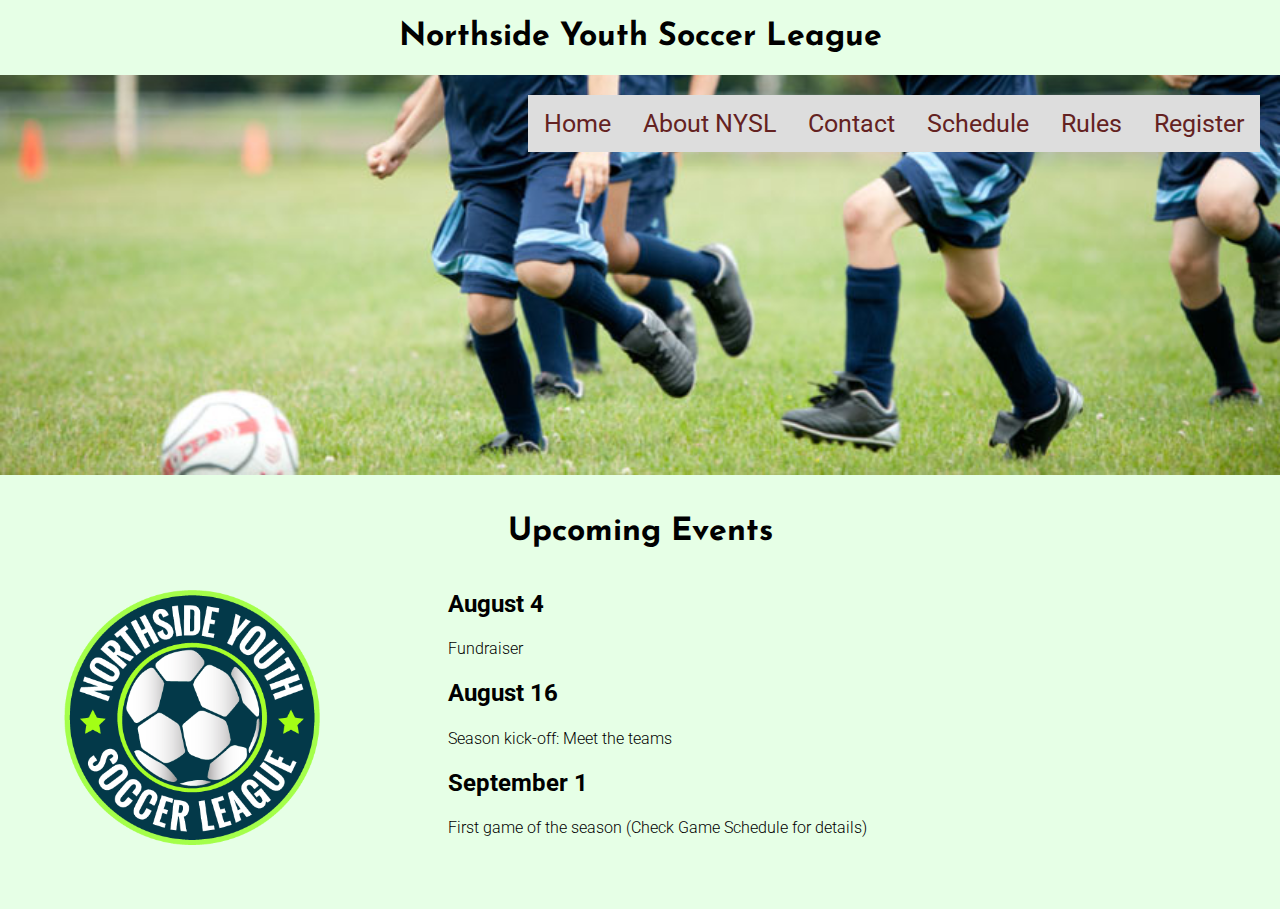
<file: index.html>
<!DOCTYPE html>
<html lang="en">

    <head>
        <meta charset="UTF-8">
        <meta name="viewport" content="width=device-width, initial-scale=1.0">
        <title>Northside Youth Soccer League</title>
        <link rel="stylesheet" href="nysl.css">
        <link href="https://fonts.googleapis.com/css2?family=Roboto:ital,wght@0,300;0,700;1,100&display=swap"
            rel="stylesheet">
        <link rel="stylesheet" href="https://use.fontawesome.com/releases/v5.6.3/css/all.css"
            integrity="sha384-UHRtZLI+pbxtHCWp1t77Bi1L4ZtiqrqD80Kn4Z8NTSRyMA2Fd33n5dQ8lWUE00s/" crossorigin="anonymous">
        <link rel="preconnect" href="https://fonts.gstatic.com">
        <link rel="icon" href="img/ball.png" type="ico" sizes="16x16">
        <link href="https://fonts.googleapis.com/css2?family=Josefin+Sans&display=swap" rel="stylesheet">
    </head>

    <body>

        <h1 id="title"><i class="fas fa-futbol"></i> Northside Youth Soccer League <i class="fas fa-futbol"></i>
        </h1>
        <div class="bg-img">
            <div class="container">
                <div class="topnav">
                    <a href="#">Home</a>
                    <a href="about.html">About NYSL</a>
                    <a href="contact.html">Contact</a>
                    <a href="game_info.html">Schedule</a>
                    <a href="rules.html">Rules</a>
                    <a href="register.html">Register</a>
                </div>
            </div>
        </div>


        <h1 class="main_title">Upcoming Events</h1>

        <div>
            <div>
                <img class="image_left" src="img/nysl_logo.png" alt="NYSL_logo">
            </div>

            <div class="events">
                <div class="august">
                    <h2>August 4</h2>
                    <h4>Fundraiser</h4>
                    <h2>August 16</h2>
                    <h4>Season kick-off: Meet the teams</h4>
                </div>

                <div class="september">
                    <h2>September 1</h2>
                    <h4>First game of the season (Check Game Schedule for details)</h4>
                </div>
            </div>
        </div>

    </body>

</html>
</file>
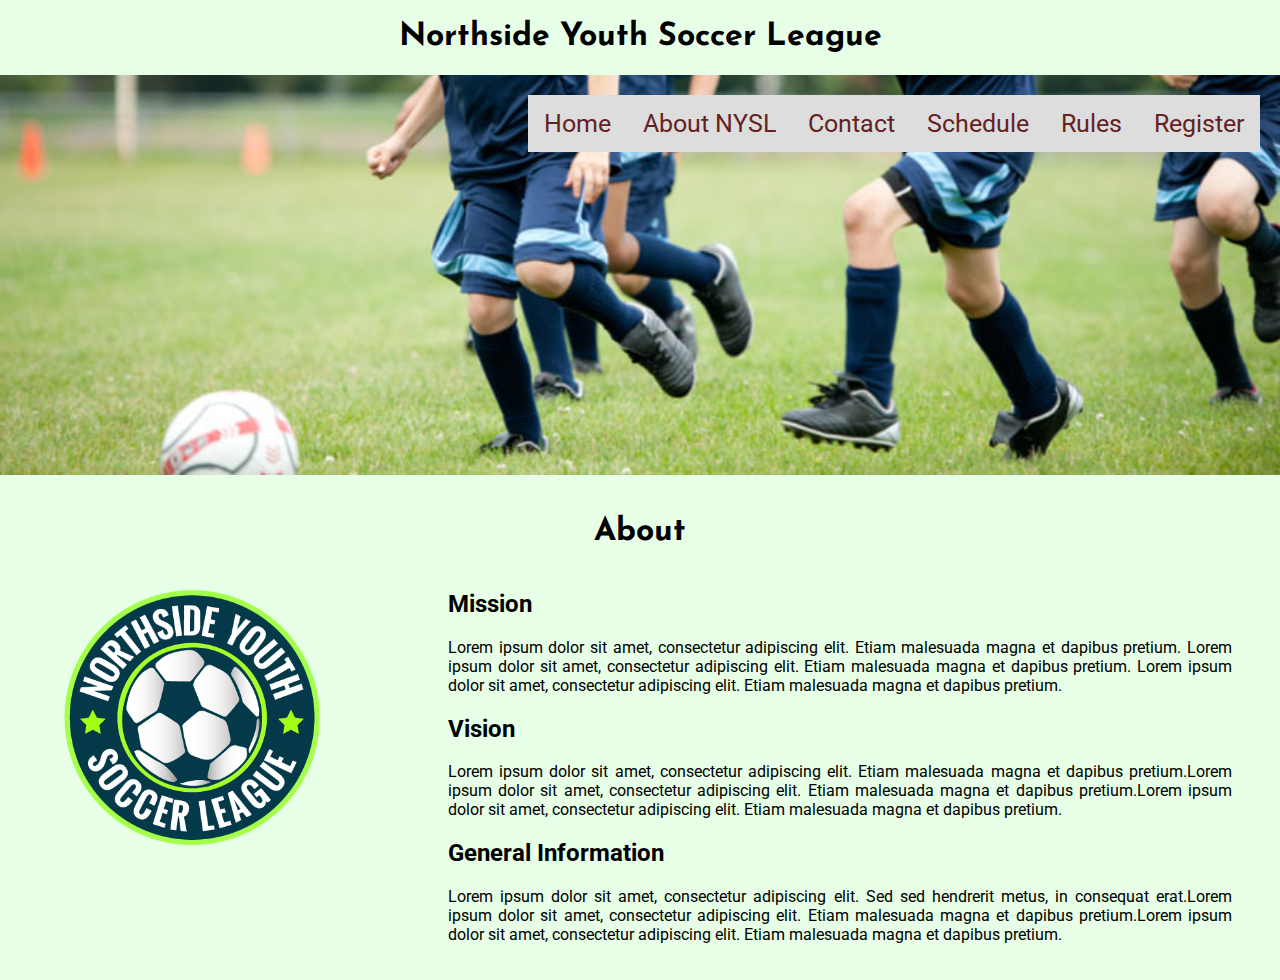
<file: about.html>
<!DOCTYPE html>
<html lang="en">

    <head>
        <meta charset="UTF-8">
        <meta name="viewport" content="width=device-width, initial-scale=1.0">
        <title>Northside Youth Soccer League</title>
        <link rel="stylesheet" href="nysl.css">
        <link href="https://fonts.googleapis.com/css2?family=Roboto:ital,wght@0,300;0,700;1,100&display=swap"
            rel="stylesheet">
        <link rel="stylesheet" href="https://use.fontawesome.com/releases/v5.6.3/css/all.css"
            integrity="sha384-UHRtZLI+pbxtHCWp1t77Bi1L4ZtiqrqD80Kn4Z8NTSRyMA2Fd33n5dQ8lWUE00s/" crossorigin="anonymous">
        <link rel="preconnect" href="https://fonts.gstatic.com">
        <link rel="icon" href="img/ball.png" type="ico" sizes="16x16">
        <link href="https://fonts.googleapis.com/css2?family=Josefin+Sans&display=swap" rel="stylesheet">
    </head>

    <body>

        <h1 id="title"><i class="fas fa-futbol"></i> Northside Youth Soccer League <i class="fas fa-futbol"></i>
        </h1>
        <div class="bg-img">
            <div class="container">
                <div class="topnav">
                    <a href="index.html">Home</a>
                    <a href="#">About NYSL</a>
                    <a href="contact.html">Contact</a>
                    <a href="game_info.html">Schedule</a>
                    <a href="rules.html">Rules</a>
                    <a href="register.html">Register</a>
                </div>
            </div>
        </div>


        <h1 class="main_title">About</h1>


        <div>
            <div>
                <img class="image_left" src="img/nysl_logo.png" alt="NYSL_logo">
            </div>

            <div class="events">
                <h2>Mission</h2>
                <p>Lorem ipsum dolor sit amet, consectetur adipiscing elit. Etiam malesuada magna et dapibus
                    pretium.
                    Lorem ipsum dolor sit amet, consectetur adipiscing elit. Etiam malesuada magna et dapibus
                    pretium.
                    Lorem ipsum dolor sit amet, consectetur adipiscing elit. Etiam malesuada magna et dapibus
                    pretium.</p>
                <h2>Vision</h2>
                <p>Lorem ipsum dolor sit amet, consectetur adipiscing elit. Etiam malesuada magna et dapibus
                    pretium.Lorem ipsum dolor sit amet, consectetur adipiscing elit. Etiam malesuada magna et dapibus
                    pretium.Lorem ipsum dolor sit amet, consectetur adipiscing elit. Etiam malesuada magna et dapibus
                    pretium.</p>
                <h2>General Information</h2>
                <p>Lorem ipsum dolor sit amet, consectetur adipiscing elit. Sed sed hendrerit metus, in consequat
                    erat.Lorem ipsum dolor sit amet, consectetur adipiscing elit. Etiam malesuada magna et dapibus
                    pretium.Lorem ipsum dolor sit amet, consectetur adipiscing elit. Etiam malesuada magna et dapibus
                    pretium.
                </p>
            </div>
        </div>
    </body>

</html>
</file>
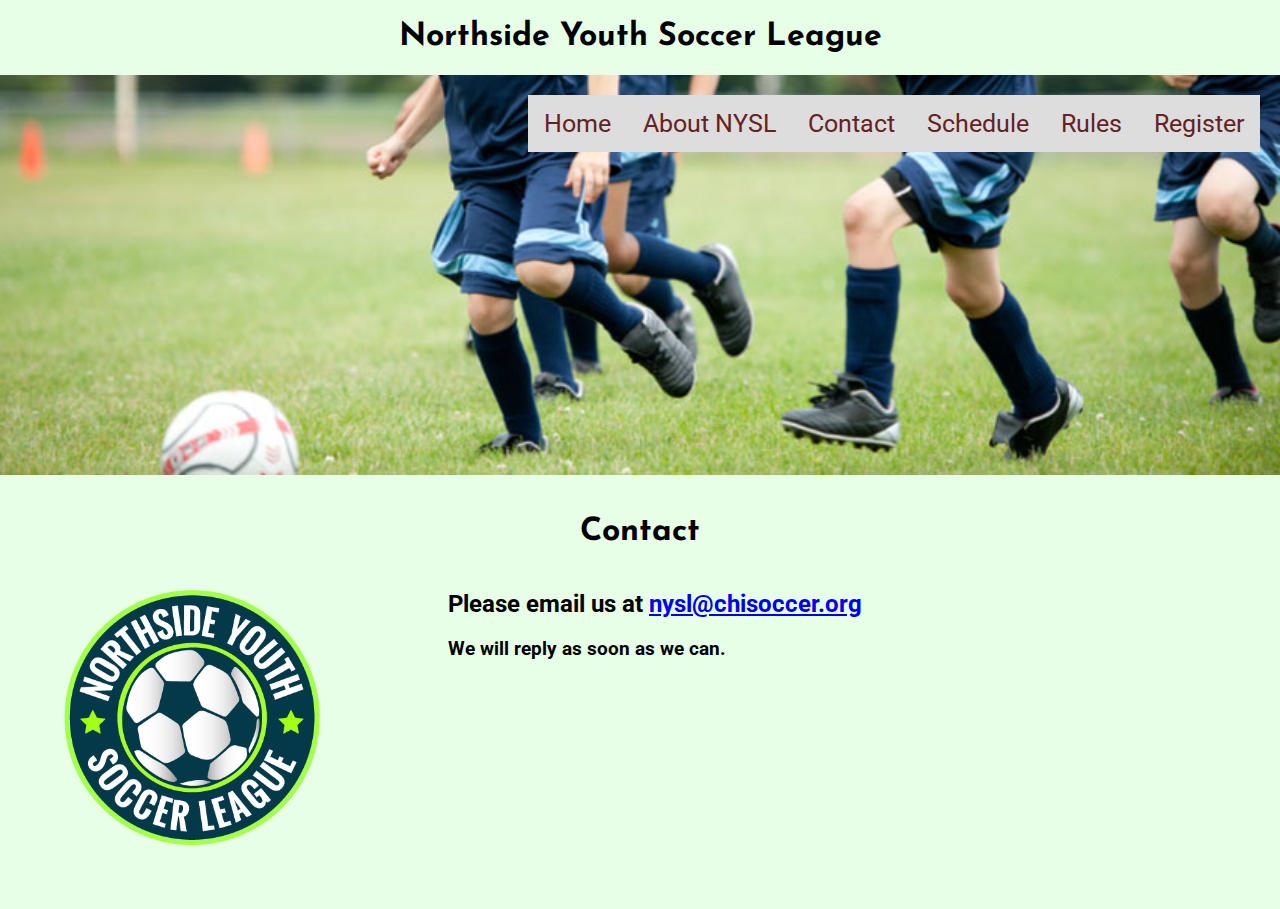
<file: contact.html>
<!DOCTYPE html>
<html lang="en">

    <head>
        <meta charset="UTF-8">
        <meta name="viewport" content="width=device-width, initial-scale=1.0">
        <title>Northside Youth Soccer League</title>
        <link rel="stylesheet" href="nysl.css">
        <link href="https://fonts.googleapis.com/css2?family=Roboto:ital,wght@0,300;0,700;1,100&display=swap"
            rel="stylesheet">
        <link rel="stylesheet" href="https://use.fontawesome.com/releases/v5.6.3/css/all.css"
            integrity="sha384-UHRtZLI+pbxtHCWp1t77Bi1L4ZtiqrqD80Kn4Z8NTSRyMA2Fd33n5dQ8lWUE00s/" crossorigin="anonymous">
        <link rel="preconnect" href="https://fonts.gstatic.com">
        <link rel="icon" href="img/ball.png" type="ico" sizes="16x16">
        <link href="https://fonts.googleapis.com/css2?family=Josefin+Sans&display=swap" rel="stylesheet">
    </head>

    <body>

        <h1 id="title"><i class="fas fa-futbol"></i> Northside Youth Soccer League <i class="fas fa-futbol"></i>
        </h1>
        <div class="bg-img">
            <div class="container">
                <div class="topnav">
                    <a href="index.html">Home</a>
                    <a href="about.html">About NYSL</a>
                    <a href="#">Contact</a>
                    <a href="game_info.html">Schedule</a>
                    <a href="rules.html">Rules</a>
                    <a href="register.html">Register</a>
                </div>
            </div>
        </div>

        <h1 class="main_title">Contact</h1>

        <div>
            <img class="image_left" src="img/nysl_logo.png" alt="NYSL_logo">
        </div>

        <div class="events">
            <h2>Please email us at <a href="mailto:nysl@chisoccer.org">nysl@chisoccer.org</a></h2>
            <h3>We will reply as soon as we can.</h3>

        </div>

        </div>
    </body>

</html>
</file>
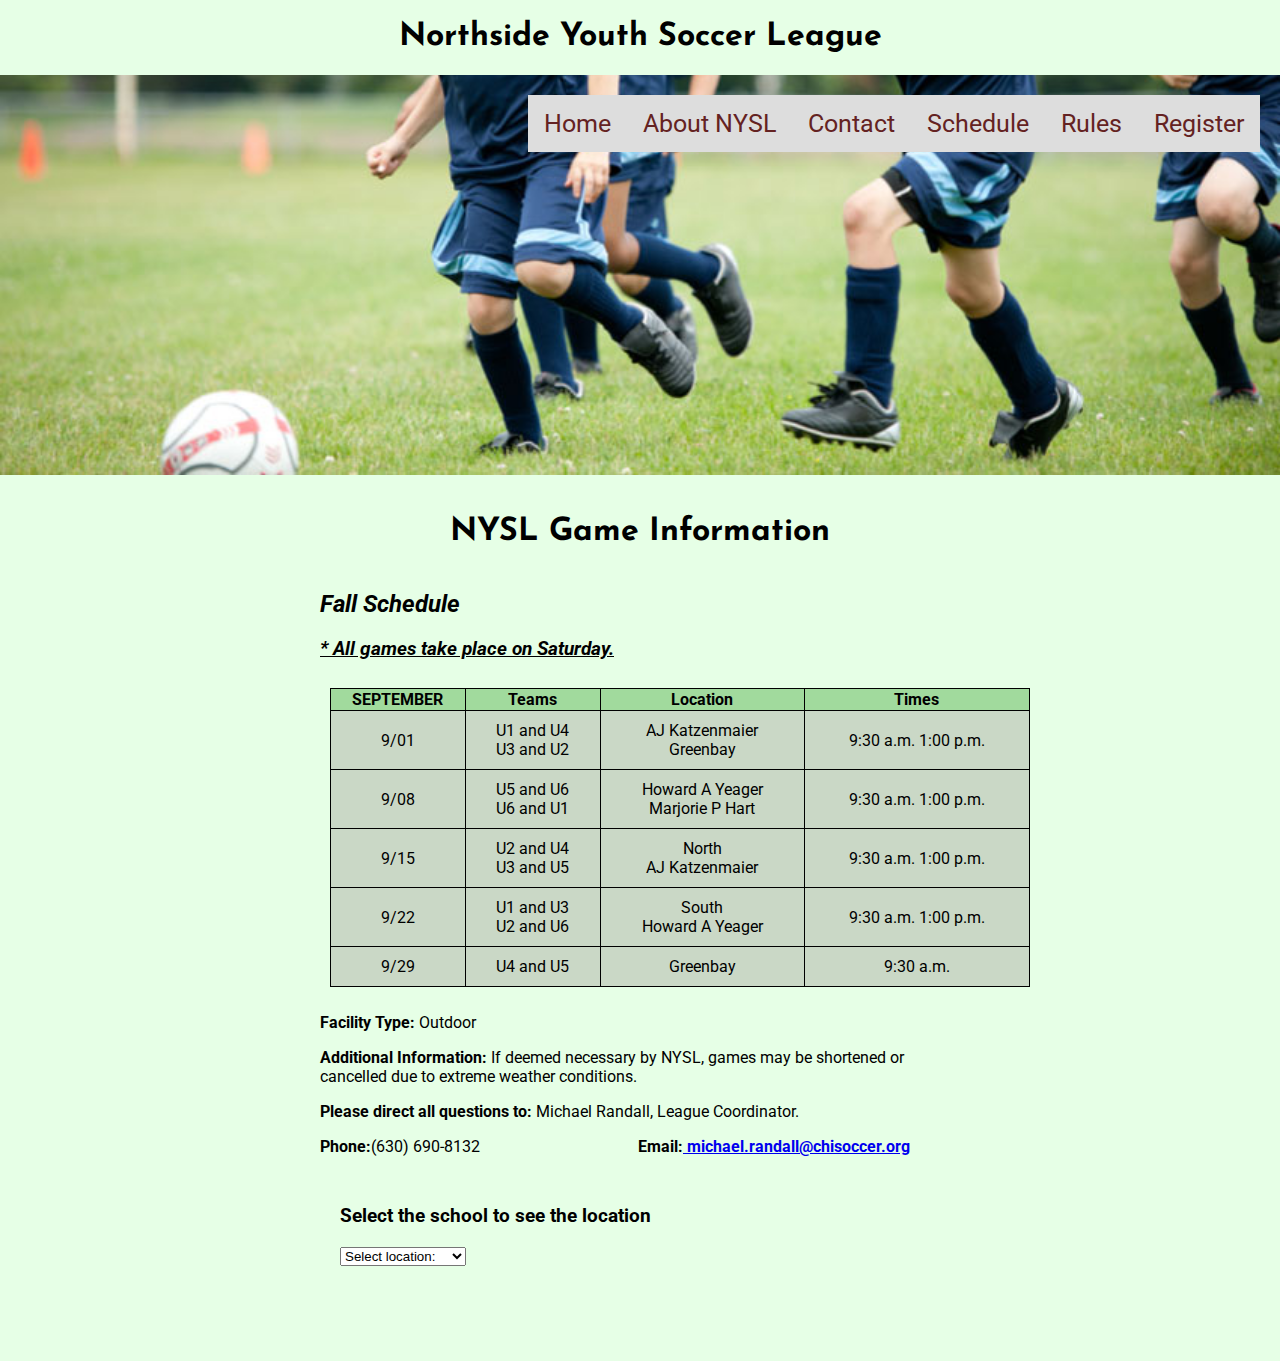
<file: game_info.html>
<!DOCTYPE html>
<html lang="en">

    <head>
        <meta charset="UTF-8">
        <meta name="viewport" content="width=device-width, initial-scale=1.0">
        <title>Northside Youth Soccer League</title>
        <link rel="stylesheet" href="nysl.css">
        <link href="https://fonts.googleapis.com/css2?family=Roboto:ital,wght@0,300;0,700;1,100&display=swap"
            rel="stylesheet">
        <link rel="stylesheet" href="https://use.fontawesome.com/releases/v5.6.3/css/all.css"
            integrity="sha384-UHRtZLI+pbxtHCWp1t77Bi1L4ZtiqrqD80Kn4Z8NTSRyMA2Fd33n5dQ8lWUE00s/" crossorigin="anonymous">
        <link rel="preconnect" href="https://fonts.gstatic.com">
        <link rel="icon" href="img/ball.png" type="ico" sizes="16x16">
        <link href="https://fonts.googleapis.com/css2?family=Josefin+Sans&display=swap" rel="stylesheet">

        <!-- SCRIPT -->

        <script type="text/javascript">
            var maps = [
                ['AJ Katzenmaier',
                    'https://www.google.com/maps/embed?pb=!1m18!1m12!1m3!1d2949.781070817101!2d-87.86499018455577!3d42.32586807918913!2m3!1f0!2f0!3f0!3m2!1i1024!2i768!4f13.1!3m3!1m2!1s0x880f932fbc6ba7cd%3A0xcf2bbe275c6da815!2sKatzenmaier%20School!5e0!3m2!1ses-419!2scl!4v1608248264684!5m2!1ses-419!2scl'
                ],
                ['Greenbay',
                    'https://www.google.com/maps/embed?pb=!1m18!1m12!1m3!1d2969.0229816865967!2d-87.64002218456883!3d41.913864679219316!2m3!1f0!2f0!3f0!3m2!1i1024!2i768!4f13.1!3m3!1m2!1s0x880fd3407260c45b%3A0xb351205fae50c6f3!2sGreenbay%20Elementary!5e0!3m2!1ses-419!2scl!4v1608248715394!5m2!1ses-419!2scl'
                ],
                ['Howard A Yeager',
                    'https://www.google.com/maps/embed?pb=!1m18!1m12!1m3!1d2968.585850578735!2d-87.66511018456853!3d41.92326097921862!2m3!1f0!2f0!3f0!3m2!1i1024!2i768!4f13.1!3m3!1m2!1s0x880fd2e37f852467%3A0xb6cb22b2f0358874!2sHoward%20A%20Yeager%20Elementary!5e0!3m2!1ses-419!2scl!4v1608248940666!5m2!1ses-419!2scl'
                ],
                ['Marjorie P Hart',
                    'https://www.google.com/maps/embed?pb=!1m18!1m12!1m3!1d2968.2898393489745!2d-87.6481613845683!3d41.9296228792181!2m3!1f0!2f0!3f0!3m2!1i1024!2i768!4f13.1!3m3!1m2!1s0x880fd30f2637f9d7%3A0xdbff5d5dfcfcfa35!2sMarjorie%20P%20Hart%20Elementary!5e0!3m2!1ses-419!2scl!4v1608249040321!5m2!1ses-419!2scl'
                ],
                ['North',
                    'https://www.google.com/maps/embed?pb=!1m18!1m12!1m3!1d2949.925413695556!2d-87.85866038455586!3d42.32278957918945!2m3!1f0!2f0!3f0!3m2!1i1024!2i768!4f13.1!3m3!1m2!1s0x880f9397ee66b045%3A0x1bcfc64c67276b7!2sNorth%20Chicago%20School%20District!5e0!3m2!1ses-419!2scl!4v1608249410819!5m2!1ses-419!2scl'
                ],
                ['South',
                    'https://www.google.com/maps/embed?pb=!1m18!1m12!1m3!1d2970.946807886314!2d-87.65920478457012!3d41.8724908792226!2m3!1f0!2f0!3f0!3m2!1i1024!2i768!4f13.1!3m3!1m2!1s0x880e2ce1c0c3b4f7%3A0xc21d345b2db9d1b!2sChicago%20School%20Of%20Grappling!5e0!3m2!1ses-419!2scl!4v1608249453670!5m2!1ses-419!2scl'
                ],

            ];

            function doc(id) {
                return document.getElementById(id);
            }

            function showMap(n) {
                doc('citymap').innerHTML =
                    '<iframe width="425" height="350" frameborder="0" scrolling="no" marginheight="0" marginwidth="0" src="' +
                    maps[n][1] + '"></iframe>';
                doc('cityname').innerHTML = '<h2>' + maps[n][0] + '</h2>';
                document.title = maps[n][0];
            }
            window.onload = function () {
                doc('loc').onchange = function () {
                    this.blur();
                    var val = new Number(this.options[this.selectedIndex].value) || false;
                    if (val) {
                        showMap(val);
                    }
                }
            }

        </script>
        <!-- END SCRIPT -->

    </head>

    <body>

        <h1 id="title"><i class="fas fa-futbol"></i> Northside Youth Soccer League <i class="fas fa-futbol"></i>
        </h1>
        <div class="bg-img">
            <div class="container">
                <div class="topnav">
                    <a href="index.html">Home</a>
                    <a href="about.html">About NYSL</a>
                    <a href="contact.html">Contact</a>
                    <a href="#">Schedule</a>
                    <a href="rules.html">Rules</a>
                    <a href="register.html">Register</a>
                </div>
            </div>
        </div>

        <h1 class="main_title"> NYSL Game Information</h1>

        <div class="container_game_info">
            <h2 class="sub_game">Fall Schedule</h2>
            <h3 class="subtitle_game">* All games take place on Saturday.</h3>

            <!-- TABLE -->
            <div class="table_container">
                <table>
                    <tbody>
                        <tr>
                            <th>SEPTEMBER</th>
                            <th>Teams</th>
                            <th>Location</th>
                            <th>Times</th>
                        </tr>
                        <tr>
                            <td>9/01</td>
                            <td>U1 and U4 </br>
                                U3 and U2</td>
                            <td>AJ Katzenmaier </br>
                                Greenbay</td>
                            <td>9:30 a.m.
                                1:00 p.m.</td>
                        </tr>
                        <tr>
                            <td>9/08</td>
                            <td>U5 and U6</br>
                                U6 and U1</td>
                            <td>Howard A Yeager </br>
                                Marjorie P Hart</td>
                            <td>9:30 a.m.
                                1:00 p.m.</td>
                        </tr>
                        <tr>
                            <td>9/15</td>
                            <td>U2 and U4</br>
                                U3 and U5</td>
                            <td>North</br>
                                AJ Katzenmaier</td>
                            <td>9:30 a.m.
                                1:00 p.m.</td>
                        </tr>
                        <tr>
                            <td>9/22</td>
                            <td>U1 and U3 </br>
                                U2 and U6</td>
                            <td>South</br>
                                Howard A Yeager</td>
                            <td>9:30 a.m.
                                1:00 p.m.</td>
                        </tr>
                        <tr>
                            <td>9/29</td>
                            <td>U4 and U5</td>
                            <td>Greenbay</td>
                            <td>9:30 a.m.</td>
                        </tr>
                    </tbody>
                </table>
            </div>
            <!-- END TABLE -->

            <p><span> Facility Type:</span> Outdoor</p>

            <p><span> Additional Information:</span> If deemed necessary by NYSL, games may be shortened or cancelled
                due to
                extreme
                weather conditions.</p>
            <p><span>Please direct all questions to:</span> Michael Randall, League Coordinator.</p>

            <span>Phone:</span>(630) 690-8132

            <span class="email_info">
                <span>Email:</span><a href="mailto:michael.randall@chisoccer.org">
                    michael.randall@chisoccer.org</a></span>
        </div>


        <div class="container_map">
            <h3>Select the school to see the location</h3>

            <select id="loc">
                <option>Select location:</option>
                <option value="0">AJ Katzenmaier</option>
                <option value="1">Greenbay</option>
                <option value="2">Howard A Yeager</option>
                <option value="3">Marjorie P Hart</option>
                <option value="4">North</option>
                <option value="5">South</option>
            </select>
            <br /><br /><br />
            <div id="cityname"></div>
            <br /><br /><br />
            <div id="citymap"></div>
        </div>

    </body>

</html>
</file>
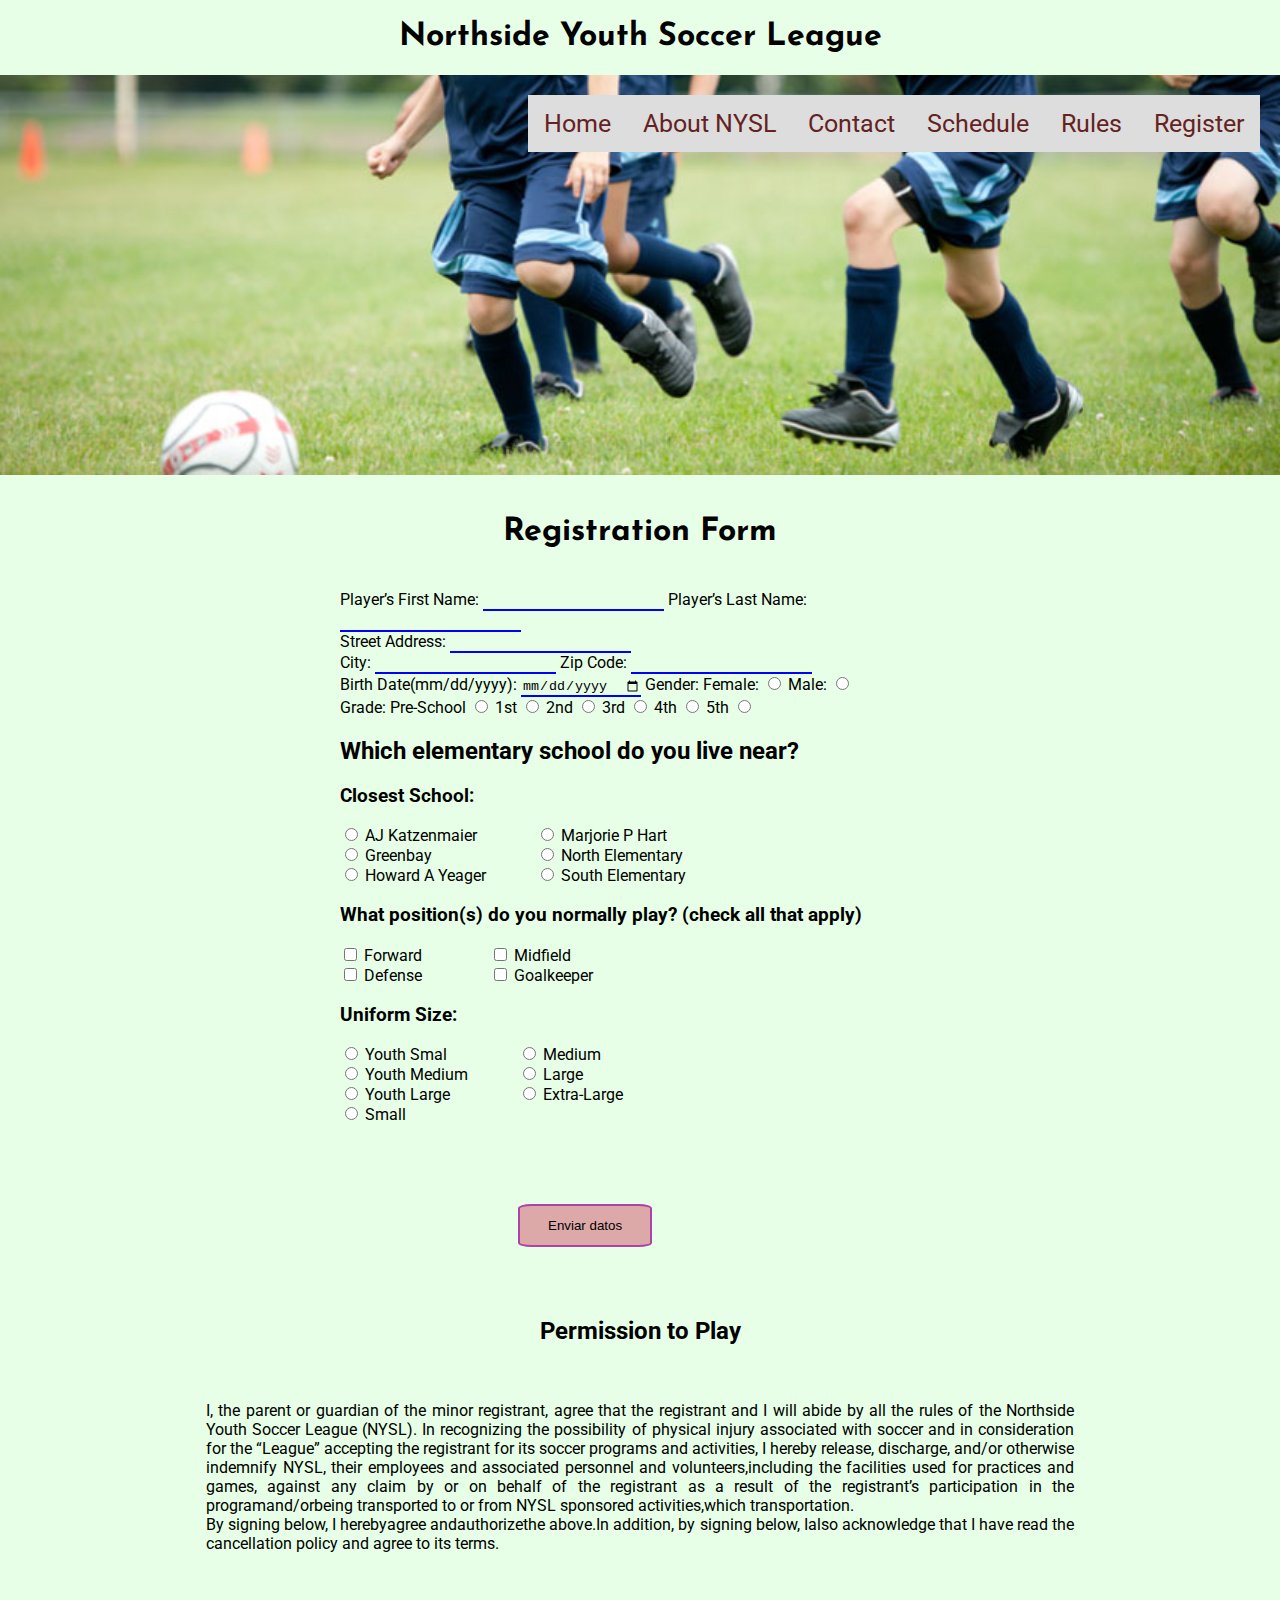
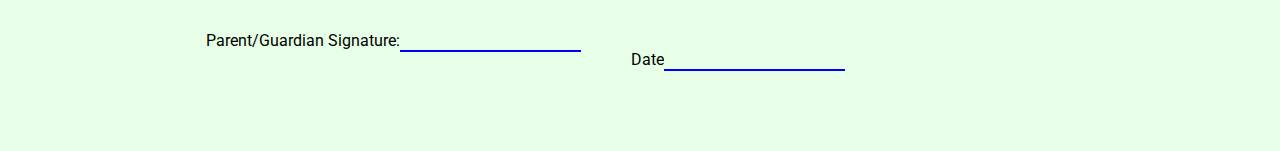
<file: register.html>
<!DOCTYPE html>
<html lang="en">

    <head>
        <meta charset="UTF-8">
        <meta name="viewport" content="width=device-width, initial-scale=1.0">
        <title>Northside Youth Soccer League</title>
        <link rel="stylesheet" href="nysl.css">
        <link href="https://fonts.googleapis.com/css2?family=Roboto:ital,wght@0,300;0,700;1,100&display=swap"
            rel="stylesheet">
        <link rel="stylesheet" href="https://use.fontawesome.com/releases/v5.6.3/css/all.css"
            integrity="sha384-UHRtZLI+pbxtHCWp1t77Bi1L4ZtiqrqD80Kn4Z8NTSRyMA2Fd33n5dQ8lWUE00s/" crossorigin="anonymous">
        <link rel="preconnect" href="https://fonts.gstatic.com">
        <link rel="icon" href="img/ball.png" type="ico" sizes="16x16">

        <link href="https://fonts.googleapis.com/css2?family=Josefin+Sans&display=swap" rel="stylesheet">
    </head>

    <body>

        <h1 id="title"><i class="fas fa-futbol"></i> Northside Youth Soccer League <i class="fas fa-futbol"></i></h1>
        <div class="bg-img">
            <div class="container">
                <div class="topnav">
                    <a href="#">Home</a>
                    <a href="about.html">About NYSL</a>
                    <a href="contact.html">Contact</a>
                    <a href="game_info.html">Schedule</a>
                    <a href="rules.html">Rules</a>
                    <a href="#">Register</a>
                </div>
            </div>
        </div>

        <h1 class="main_title">Registration Form</h1>

        <!--FORM-->

        <form target="_blank" action="show_data.html">
            <label>Player’s First Name:</label> <input id="nombre" name="First_Name" class="bottom_line" type="text">
            <label for="last_name">Player’s Last Name:</label> <input name="Last_Name" class="bottom_line"
                type="text"><br>
            <label for="Street Address">Street Address:</label> <input name="Address" class="bottom_line"
                type="text"><br>
            <label for="City">City:</label> <input name="City" class="bottom_line" type="text">
            <label for="zip_code">Zip Code:</label> <input name="Zip" class="bottom_line" type="number"><br>

            <label for="birthdate">Birth Date(mm/dd/yyyy):</label>
            <input name="Date" class="bottom_line" type="date">

            <label for="Gender">Gender:</label>
            <label>Female:</label>
            <input name="Gender" type="radio" value="Female">

            <label for="gender">Male:</label>
            <input name="Gender" type="radio" value="Male"><br>




            <label>Grade:</label>

            <label for="grade">Pre-School</label>
            <input type="radio" name="Grade" value="Pre-School">

            <label for="grade">1st</label>
            <input type="radio" name="Grade" value="1st">

            <label for="grade">2nd</label>
            <input type="radio" name="Grade" value="2nd">

            <label for="grade">3rd</label>
            <input type="radio" name="Grade" value="3rd">


            <label for="grade">4th</label>
            <input type="radio" name="Grade" value="4th">

            <label for="grade">5th</label>
            <input type="radio" name="Grade" value="5th">



            <h2>Which elementary school do you live near?</h2>
            <h3>Closest School:</h3>
            <div class="first_half">
                <input type="radio" name="School" value="AJ Katzenmaier">
                <label for="school">AJ Katzenmaier</label><br>

                <input type="radio" name="School" value="Greenbay">
                <label for="school">Greenbay</label><br>

                <input type="radio" name="School" value="Howard A Yeager">
                <label for="school">Howard A Yeager</label>

            </div>
            <div class="second_half">
                <input type="radio" name="School" value="Marjorie P Hart">
                <label for="school"> Marjorie P Hart</label><br>

                <input type="radio" name="School" value="North Elementary">
                <label for="school"> North Elementary</label><br>

                <input type="radio" name="School" value="South Elementary">
                <label for="school"> South Elementary</label>
            </div>

            <h3>What position(s) do you normally play? (check all that apply)</h3>

            <div class="first_half">
                <input type="checkbox" name="Position" value="Forward">
                <label for="position"> Forward</label><br>
                <input type="checkbox" name="Position" value="Defense">
                <label for="position"> Defense</label><br>
            </div>
            <div class="second_half">
                <input type="checkbox" name="Position" value="Midfield">
                <label for="position"> Midfield</label><br>
                <input type="checkbox" name="Position" value="Goalkeeper">
                <label for="position"> Goalkeeper</label>
            </div>

            <h3>Uniform Size:</h3>
            <div class="first_half">
                <input type="radio" name="Size" value="Youth Smal">
                <label for="uni_size"> Youth Smal</label><br>

                <input type="radio" name="Size" value="Youth Medium">
                <label for="uni_size"> Youth Medium</label><br>

                <input type="radio" name="Size" value="Youth Large">
                <label for="uni_size"> Youth Large</label><br>

                <input type="radio" name="Size" value="Small">
                <label for="uni_size"> Small</label><br>
            </div>

            <div class="second_half">
                <input type="radio" name="Size" value="Medium">
                <label for="uni_size"> Medium</label><br>
                <input type="radio" name="Size" value="Large">
                <label for="uni_size"> Large</label><br>
                <input type="radio" name="Size" value="Extra-Large">
                <label for="uni_size"> Extra-Large</label>
            </div>

            <input class="button" type="submit" value="Enviar datos">
        </form>



        <h2 class="sub_title_reg">Permission to Play</h2>
        <div class="container">
            <p class="anex">I, the parent or guardian of the minor registrant, agree that the registrant and I will
                abide by all the
                rules of the Northside Youth Soccer League (NYSL). In recognizing the possibility of physical injury
                associated with soccer and in consideration for the “League” accepting the registrant for its soccer
                programs and activities, I hereby release, discharge, and/or otherwise indemnify NYSL, their employees
                and
                associated personnel and volunteers,including the facilities used for practices and games, against any
                claim
                by or on behalf of the registrant as a result of the registrant’s participation in the
                programand/orbeing
                transported to or from NYSL sponsored activities,which transportation.
                <br>
                By signing below, I herebyagree andauthorizethe above.In addition, by signing below, Ialso acknowledge
                that
                I have read the cancellation policy and agree to its terms.
            </p>
            <div class="signatures">
                <div class="first_half">
                    <label for="">Parent/Guardian Signature:</label><input class="bottom_line" type="text"></div><br>
                <div class="second_half">
                    <label for="">Date</label><input class="bottom_line" type="text"></div><br>

            </div>
        </div>



    </body>

</html>
</file>
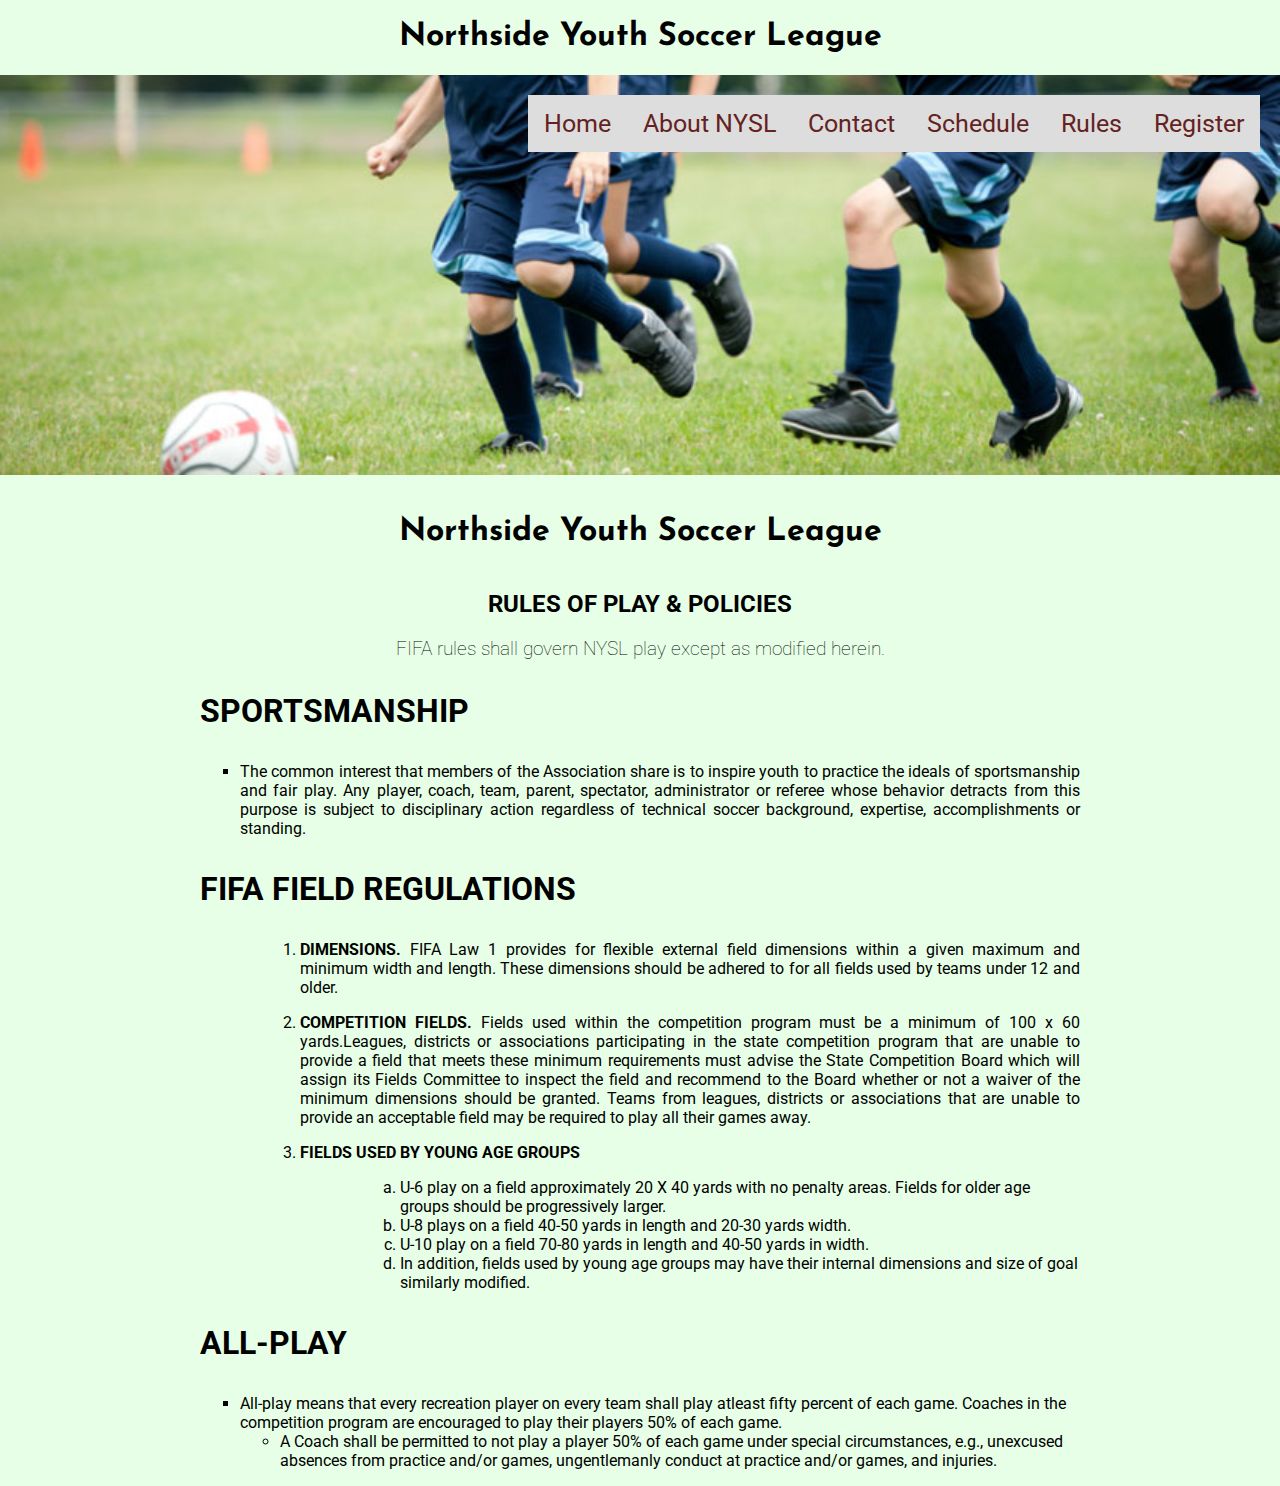
<file: rules.html>
<!DOCTYPE html>
<html lang="en">

    <head>
        <meta charset="UTF-8">
        <meta name="viewport" content="width=device-width, initial-scale=1.0">
        <title>Northside Youth Soccer League</title>
        <link rel="stylesheet" href="nysl.css">
        <link href="https://fonts.googleapis.com/css2?family=Roboto:ital,wght@0,300;0,700;1,100&display=swap"
            rel="stylesheet">
        <link rel="stylesheet" href="https://use.fontawesome.com/releases/v5.6.3/css/all.css"
            integrity="sha384-UHRtZLI+pbxtHCWp1t77Bi1L4ZtiqrqD80Kn4Z8NTSRyMA2Fd33n5dQ8lWUE00s/" crossorigin="anonymous">
        <link rel="preconnect" href="https://fonts.gstatic.com">
        <link rel="icon" href="img/ball.png" type="ico" sizes="16x16">
        <link href="https://fonts.googleapis.com/css2?family=Josefin+Sans&display=swap" rel="stylesheet">
    </head>

    <body>

        <h1 id="title"><i class="fas fa-futbol"></i> Northside Youth Soccer League <i class="fas fa-futbol"></i>
        </h1>
        <div class="bg-img">
            <div class="container">
                <div class="topnav">
                    <a href="index.html">Home</a>
                    <a href="about.html">About NYSL</a>
                    <a href="contact.html">Contact</a>
                    <a href="game_info.html">Schedule</a>
                    <a href="#">Rules</a>
                    <a href="register.html">Register</a>
                </div>
            </div>
        </div>


        <h1 class="main_title"> Northside Youth Soccer League</h1>
        <h2 class="in_center">RULES OF PLAY & POLICIES</h2>
        <h3 class="in_center light">FIFA rules shall govern NYSL play except as modified herein.</h3>


        <div class="container_rules">
            <p class="sub_title">SPORTSMANSHIP</p>

            <ul>
                <li class="square">
                    <p>The common interest that members of the Association share is to inspire youth to
                        practice
                        the
                        ideals of
                        sportsmanship and fair play. Any player, coach, team, parent, spectator, administrator or
                        referee
                        whose
                        behavior detracts from this purpose is subject to disciplinary action regardless of technical
                        soccer
                        background, expertise, accomplishments or standing.</p>
                </li>
            </ul>

            <p class="sub_title">FIFA FIELD REGULATIONS</p>

            <ol>
                <li class="skip">
                    <p><span>DIMENSIONS.</span> FIFA Law 1 provides for flexible external field dimensions within a
                        given
                        maximum
                        and minimum
                        width and length. These dimensions should be adhered to for all fields used by teams under 12
                        and
                        older.
                    </p>
                </li>


                <li>
                    <p><span>COMPETITION FIELDS.</span> Fields used within the competition program must be a minimum of
                        100
                        x
                        60
                        yards.Leagues, districts or associations participating in the state competition program that are
                        unable
                        to
                        provide a field that meets these minimum requirements must advise the State Competition Board
                        which
                        will
                        assign its Fields Committee to inspect the field and recommend to the Board whether or not a
                        waiver
                        of
                        the
                        minimum dimensions should be granted. Teams from leagues, districts or associations that are
                        unable
                        to
                        provide an acceptable field may be required to play all their games away.</p>
                </li>

                <li>
                    <p><span>FIELDS USED BY YOUNG AGE GROUPS</span>
                        <ol class="letters_list">
                            <li>U-6 play on a field approximately 20 X 40 yards with no penalty areas.
                                Fields for older age groups should be progressively larger.</li>
                            <li>U-8 plays on a field 40-50 yards in length and 20-30 yards width.</li>
                            <li>U-10 play on a field 70-80 yards in length and 40-50 yards in width.</li>
                            <li>In addition, fields used by young age groups may have their internal
                                dimensions and size of goal similarly modified.</li>
                </li>
            </ol>
            </ol>

            <p class="sub_title">ALL-PLAY</p>
            <ul>
                <li class="square">All-play means that every recreation player on every team shall play atleast fifty
                    percent of each game.
                    Coaches in the competition program are encouraged to play their players 50% of each game.
                    <ul>
                        <li class="empy_circle">A Coach shall be permitted to not play a player 50% of each game under
                            special
                            circumstances, e.g.,
                            unexcused absences from practice and/or games, ungentlemanly conduct at practice and/or
                            games,
                            and
                            injuries.</li>
                    </ul>
                </li>
            </ul>
        </div>

    </body>

</html>
</file>
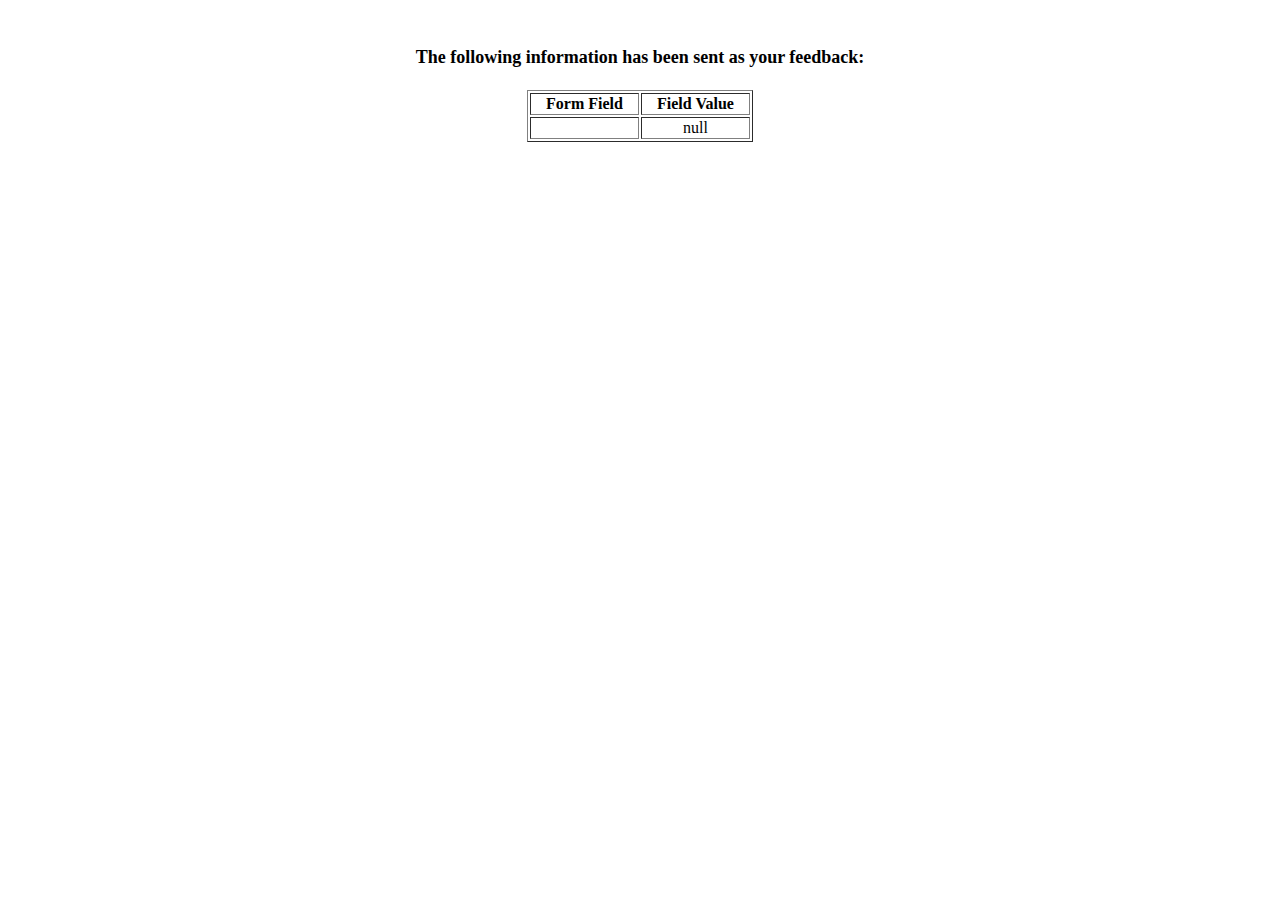
<file: show_data.html>
<html>

  <head>
    <meta charset="UTF-8">
    <title>Feedback Sent</title>
  </head>

  <body>
    <p align=center>&nbsp;</p>
    <h1 align=center>
      <font size="+1">The following information has been sent as your
        feedback:</font>
    </h1>

    <table border="1" align=center width="226">
      <tr>
        <th align="center">Form Field</th>
        <th align="center">Field Value</th>
      </tr>

      <script language="javascript">
        var args = location.search.substr(1).split('&');
        for (var i = 0; i < args.length; ++i) {
          var parts = args[i].split('=');
          if (parts != null) {
            var field = parts[0];
            var value = parts[1];
            if (value == null) {
              value = "null"
            } else {
              value = '"' + unescape(value.replace(/\+/g, ' ')) + '"';
            }

            document.writeln('<tr><td align="center">' + field + '</td>');
            document.writeln('<td align="center">' + value + '</td></tr>');
          }
        }

      </script>

      <noscript>
        <tr>
          <td>
            <p>You need to turn on Javascript in your browser.</p>

            <p>In Microsoft Internet Explorer 4 or greater:</p>
            <ul>
              <li>From the "Tools" menu (in IE 4, it's the "View" menu), select "Internet Options".</li>
              <li>Click on the "Security" tab.</li>
              <li>Click on the "Custom Level" button. (In IE 4, select "Custom"
                and then click on "Settings...".)</li>
              <li>Under "Active scripting" make sure "Enable" is selected.</li>
            </ul>

            <p>In Netscape version 4 or greater:</p>
            <ul>
              <li>From the <b>Edit</b> menu, select <b>Preferences</b>.</li>
              <li>In the <b>Category</b> list on the left, click on the word "Advanced".</li>
              <li>In the panel on the right, make sure "Enable JavaScript" is checked.</li>
              <li>Click the <b>OK</b> button.</li>
            </ul>

          </td>
        </tr>
      </noscript>

    </table>
  </body>

</html>
</file>
<file: nysl.css>
body {
    margin: 0;
    width: 100%;
    font-family: 'Roboto', sans-serif;
    background-color: rgb(230, 255, 230);
}

#title {
    font-family: 'Josefin Sans', sans-serif;
    text-align: center;
}

h4 {
    font-weight: 300;
}

.main_title {
    text-align: center;
    font-family: 'Josefin Sans', sans-serif;
    padding-top: 20px;
    padding-bottom: 20px;
}

.bg-img {
    background-image: url("img/design2_image1.jpg");
    min-height: 400px;
    background-position: bottom;
    background-size: cover;
}

.container {
    position: absolute;
    margin: 20px;
    width: auto;
    right: 0;
}

.topnav {
    background-color: #ddd;
    overflow: hidden;
}

.topnav a {
    float: left;
    color: #642222;
    text-align: center;
    padding: 14px 16px;
    text-decoration: none;
    font-size: 25px;
}

.topnav a:hover {
    background-color: #ddd;
    color: hotpink;
}

.image_left {
    width: 20%;
    float: left;
    padding-left: 4em;
    padding-bottom: 4em;
}

.events {
    margin-left: 35%;
    justify-content: center;
    padding-right: 3em;
    text-align: justify;
    text-justify: inter-word;
    padding-bottom: 20px;
}

/* rules.html CSS*/

.container_rules {
    padding: 0 200px 0 200px;
}

.in_center {
    text-align: center;

}

.light {
    font-weight: lighter;
}

.sub_title {
    font-size: 2em;
    font-weight: bold;
}

.letters_list {
    list-style-type: lower-alpha
}

.square {
    list-style-type: square;
}

.empy_circle {
    list-style-type: circle
}

span {
    font-weight: bold;
}

ol {
    padding-left: 100px;
}

li p {
    text-align: justify;
}

/* TABLA */

table {
    border-collapse: collapse;
    border: 1px solid black;
    margin-left: auto;
    margin-right: auto;
    width: 700px;
}

.table_container {
    margin: auto;
    padding: 10px;
    text-align: center;
}

td {
    border: 1px solid black;
    padding: 10px;
    background-color: #cad8c6;
}

th {
    background-color: #a1da9d;
    border: 1px solid black;
}

.sub_game {
    font-style: italic;
}

.subtitle_game {
    text-decoration: underline;
    font-style: italic;
}

.container_game_info {
    padding-left: 100px;
    padding-right: 100px;
    padding-bottom: 30px;
    width: 50%;
    margin: auto;

}

.email_info {
    float: right;
    padding-right: 50px;
}

/* FORMULARIO */

.container_form {
    padding: 50px;
}

form {
    margin: 0 auto;
    width: 600px;

}

.bottom_line {
    outline: 0;
    border-width: 0 0 2px;
    border-color: blue;
    background-color: rgb(230, 255, 230);
}

.bottom_line :focus {
    border-color: green
}

.first_half {
    padding-right: 50px;
    float: left;
}

.second_half {
    padding-left: 25%;
}

.anex {
    text-align: justify;
    padding-left: 15%;
    padding-right: 15%;
    padding-bottom: 5%;
}

.signatures {
    text-align: justify;
    padding-left: 15%;
    padding-right: 15%;
    padding-bottom: 5%;
}

/**/
.container_map {
    margin: 0 auto;
    width: 600px;
}

.sub_title_reg {
    text-align: center;
}

.button {
    margin-top: 100px;
    margin-bottom: 50px;
    border-radius: 10%;
    background-color: rgb(221, 168, 168);
    color: black;
    border: 2px solid #aa44aa;
    padding: 12px 28px;
    /* Green */
}
</file>
